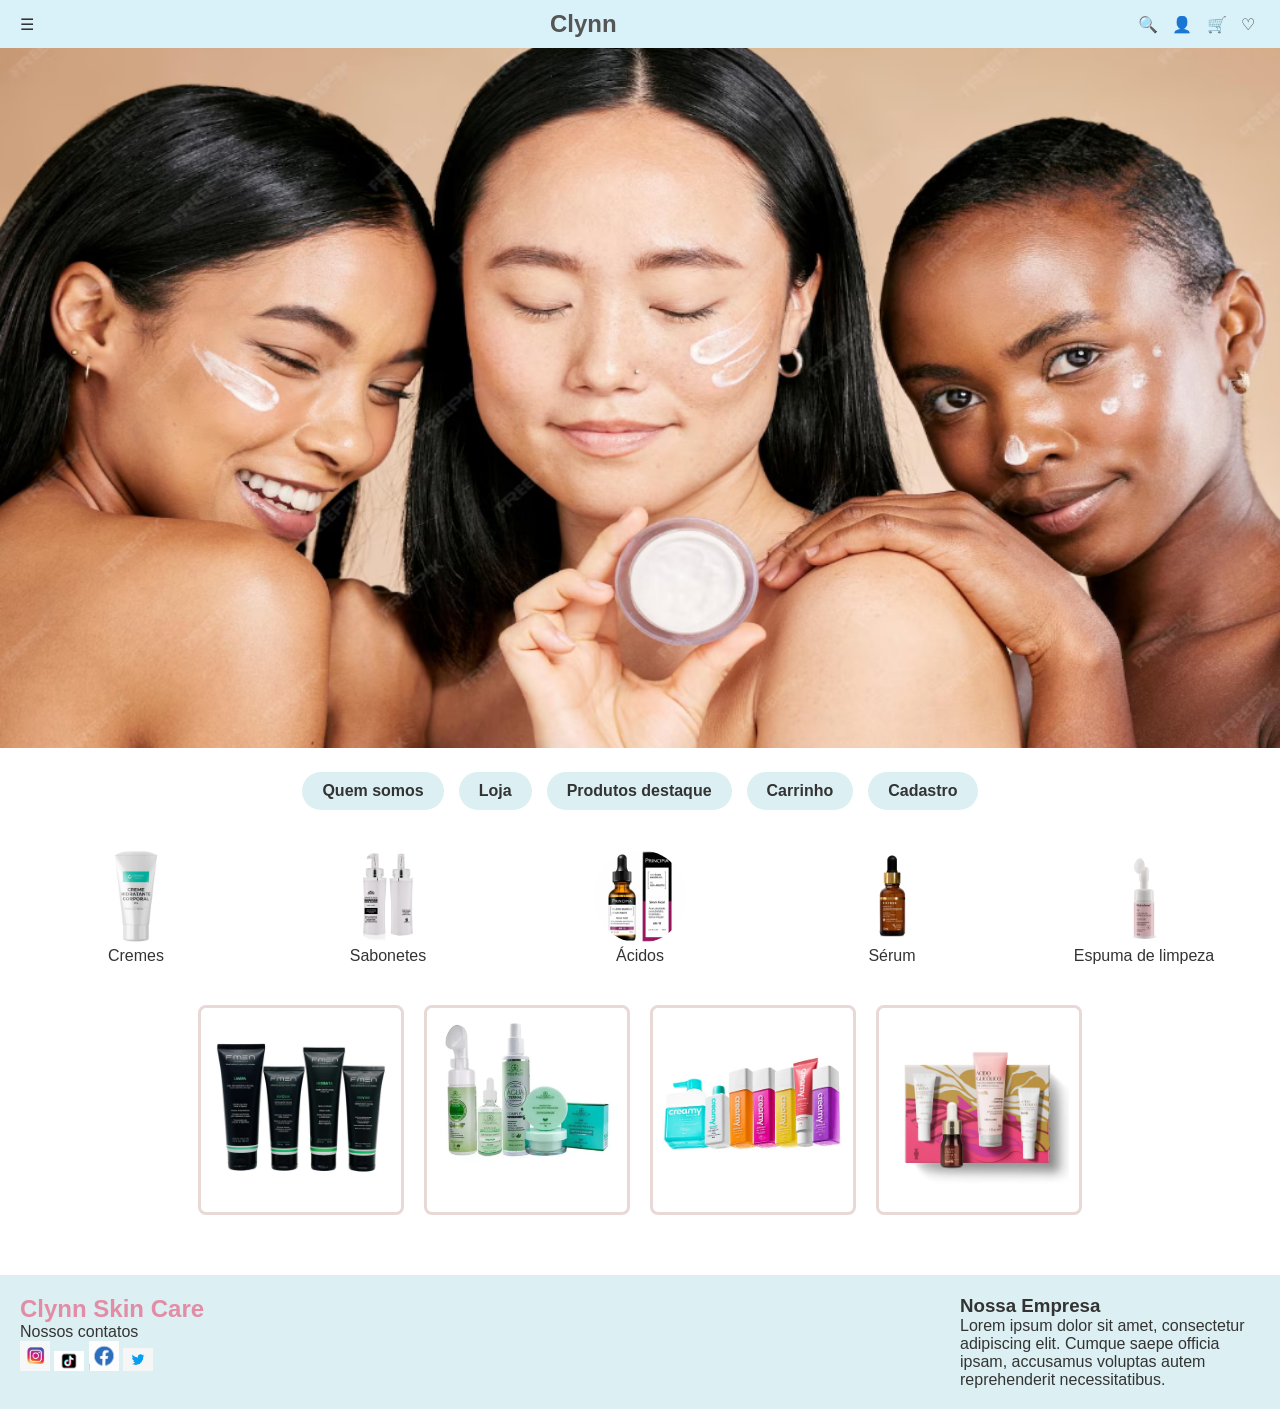
<file: index.html>
<!DOCTYPE html>
<html lang="pt-BR">
<head>
  <meta charset="UTF-8">
  <meta name="viewport" content="width=device-width, initial-scale=1.0">
  <title>Clynn - SkinCare</title>
  <link rel="stylesheet" href="style.css">
</head>
<body>
  <header class="topo">
    <div class="menu">&#9776;</div>
    <h1 class="logo">Clynn</h1>
    <div class="icones">
      <span>🔍</span>
      <span>👤</span>
      <span>🛒</span>
      <span>♡</span>
    </div>
  </header>
  <section class="banner">
    <img src="bannerInicial.png" alt="Banner Skincare">
  </section>
  <nav class="nav-links">
    <a href="indexQuemSomos.html" class="btn">Quem somos</a>
    <a href="indexLoja.html" class="btn">Loja</a>
    <a href="indexProdutoD.html" class="btn">Produtos destaque</a>
    <a href="indexCarrinho.html" class="btn">Carrinho</a>
    <a href="indexCadastro.html" class="btn">Cadastro</a>
  </nav>
  <section class="produtosInicial">
    <div class="produtoInicial"><img src="cremes.png" alt="Cremes"><p>Cremes</p></div>
    <div class="produtoInicial"><img src="sabonetes.png" alt="Sabonetes"><p>Sabonetes</p></div>
    <div class="produtoInicial"><img src="acidos.png" alt="Ácidos"><p>Ácidos</p></div>
    <div class="produtoInicial"><img src="serum.png" alt="Sérum"><p>Sérum</p></div>
    <div class="produtoInicial"><img src="espuma.png" alt="Espuma de limpeza"><p>Espuma de limpeza</p></div>
  </section>
  <main class="produtos-destaque">
    <div class="item">
      <img src="produto 1.png" alt="Kit masculino">
    </div>
    <div class="item">
      <img src="produto 2.png" alt="Kit verde">
    </div>
    <div class="item">
      <img src="produto 3.png" alt="Linha colorida">
    </div>
    <div class="item">
      <img src="produto 4.png" alt="Kit rosa">
    </div>
  </main>
  <footer class="footer">
    <div class="footer-left">
      <h2>Clynn <span>Skin Care</span></h2>
      <p>Nossos contatos</p>
      <div class="social">
        <span class="iconRS"><img width="30px" src="insta.png" alt=""></span>
        <span class="iconRS"><img width="30px" src="tiktok.png" alt=""></span>
        <span class="iconRS"><img width="30px" src="facebook.png" alt=""></span>
        <span class="iconRS"><img width="30px" src="twitter.png" alt=""></span>
      </div>
    </div>
    <div class="footer-right">
      <h3>Nossa Empresa</h3>
      <p>Lorem ipsum dolor sit amet, consectetur adipiscing elit. Cumque saepe officia ipsam, accusamus voluptas autem reprehenderit necessitatibus.</p>
    </div>
  </footer>

</body>
</html>
</file>
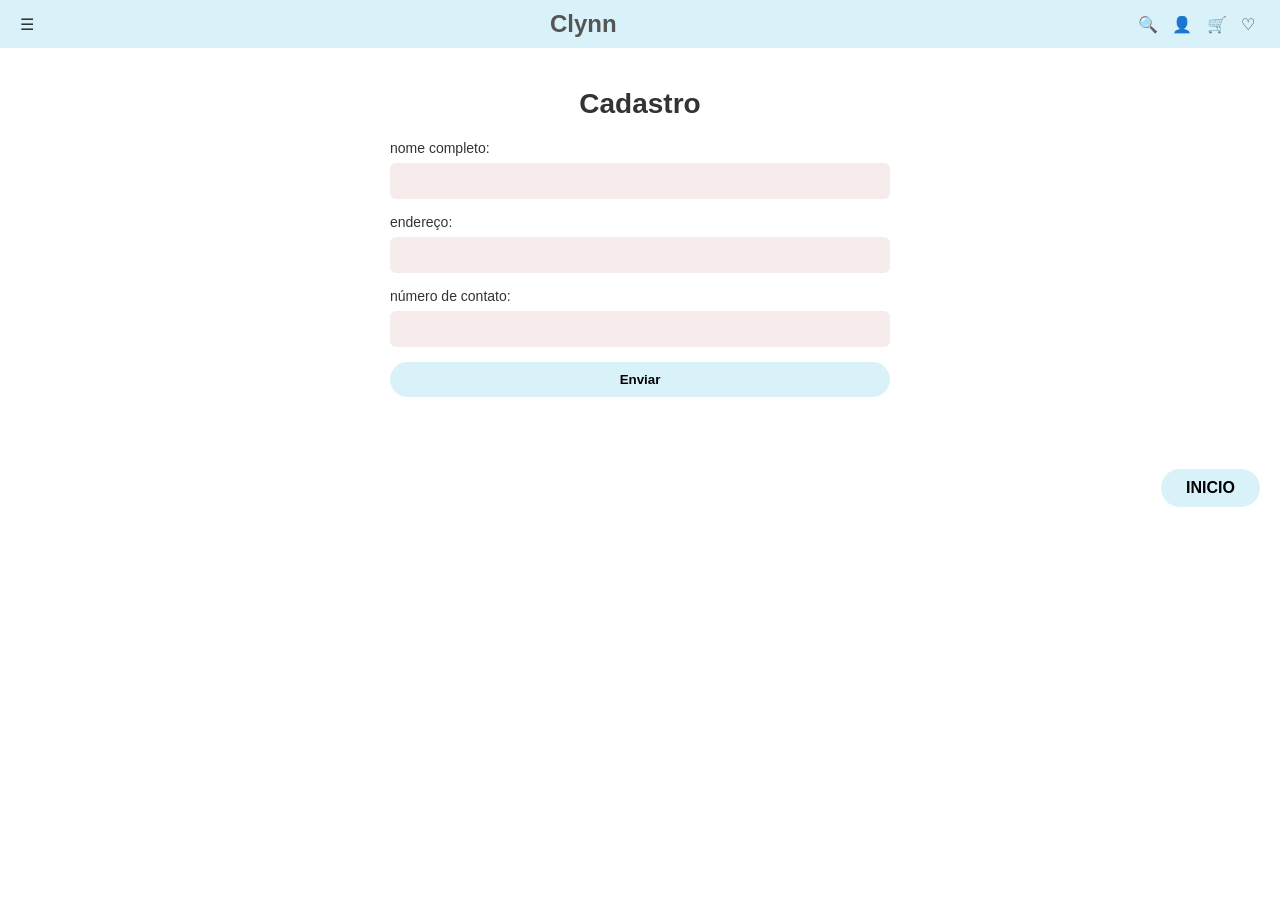
<file: indexCadastro.html>
<!DOCTYPE html>
<html lang="pt-BR">
<head>
  <meta charset="UTF-8">
  <meta name="viewport" content="width=device-width, initial-scale=1.0">
  <title>Clynn - Cadastro</title>
  <link rel="stylesheet" href="style.css">
</head>
<body>

  <header class="topo">
    <div class="menu">&#9776;</div>
    <h1 class="logo">Clynn</h1>
    <div class="icones">
      <span>🔍</span>
      <span>👤</span>
      <span>🛒</span>
      <span>♡</span>
    </div>
  </header>

  
  <main class="cadastro">
    <h2>Cadastro</h2>
    <form>
      <label for="nome">nome completo:</label>
      <input type="text" id="nome" name="nome">

      <label for="endereco">endereço:</label>
      <input type="text" id="endereco" name="endereco">

      <label for="contato">número de contato:</label>
      <input type="text" id="contato" name="contato">

      <button type="submit" class="btn-enviar">Enviar</button>
    </form>
  </main>


  <div class="btn-container">
    <a href="index.html" class="btn-inicio">INICIO</a>
  </div>

</body>
</html>
</file>
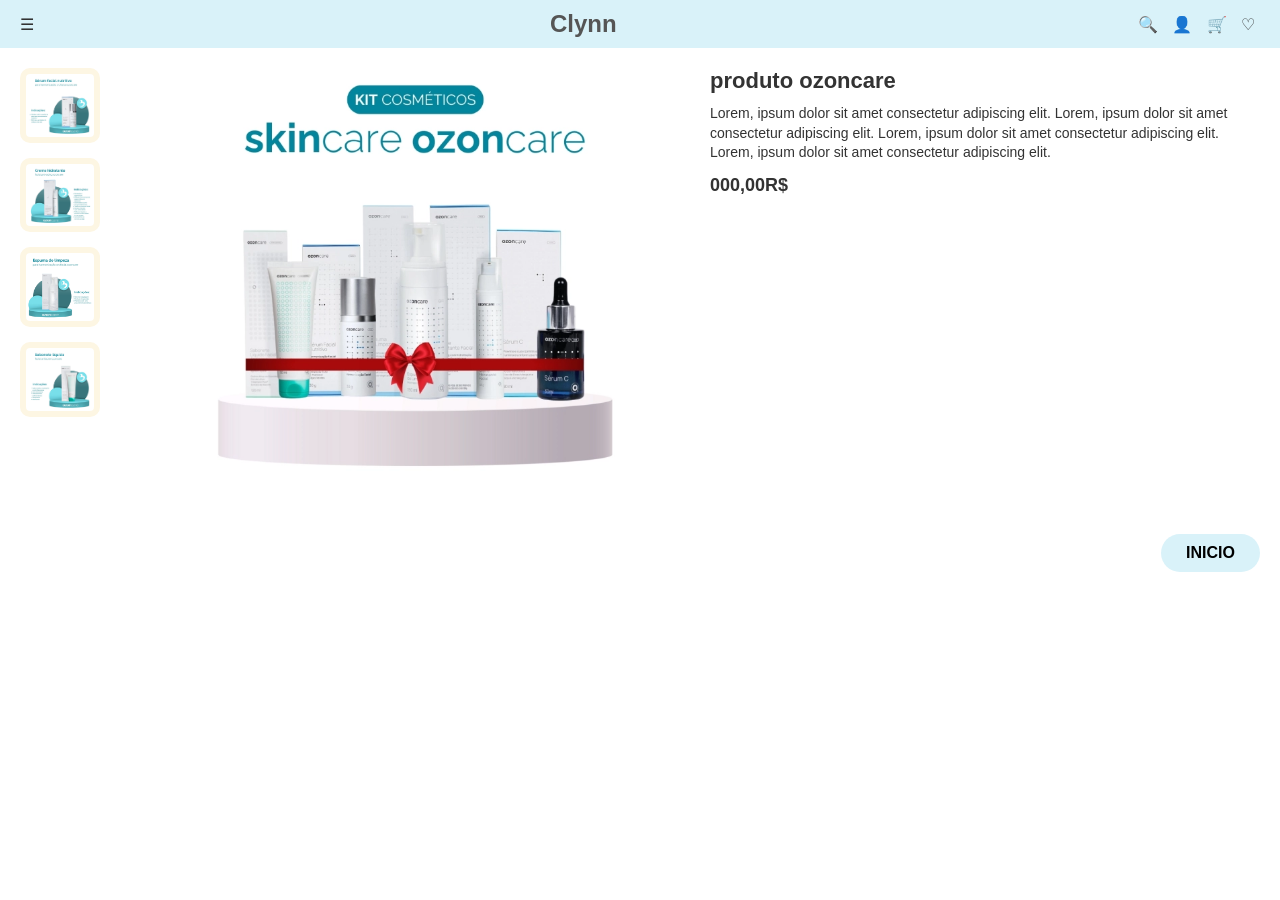
<file: indexCarrinho.html>
<!DOCTYPE html>
<html lang="pt-BR">
<head>
  <meta charset="UTF-8">
  <meta name="viewport" content="width=device-width, initial-scale=1.0">
  <title>Clynn - Página Inicial</title>
  <link rel="stylesheet" href="style.css">
</head>
<body>

  <header class="topo">
    <div class="menu">&#9776;</div>
    <h1 class="logo">Clynn</h1>
    <div class="icones">
      <span>🔍</span>
      <span>👤</span>
      <span>🛒</span>
      <span>♡</span>
    </div>
  </header>

  <main class="produto-detalhe">
    <aside class="miniaturas">
      <img src="produto carrinho 1.png" alt="Miniatura 1">
      <img src="produto carrinho 2.png" alt="Miniatura 2">
      <img src="produto carrinho 3.png" alt="Miniatura 3">
      <img src="produto carrinho 4.png" alt="Miniatura 4">
    </aside>
    <div class="imagem-principal">
      <img src="produto carrinho.png" alt="Produto principal">
    </div>

    <div class="info-produto">
      <h2>produto ozoncare</h2>
      <p>
        Lorem, ipsum dolor sit amet consectetur adipiscing elit.
        Lorem, ipsum dolor sit amet consectetur adipiscing elit.
        Lorem, ipsum dolor sit amet consectetur adipiscing elit.
        Lorem, ipsum dolor sit amet consectetur adipiscing elit.
      </p>
      <span class="preco">000,00R$</span>
    </div>
  </main>

 
  <div class="btn-container">
    <a href="index.html" class="btn-inicio">INICIO</a>
  </div>

</body>
</html>
</file>
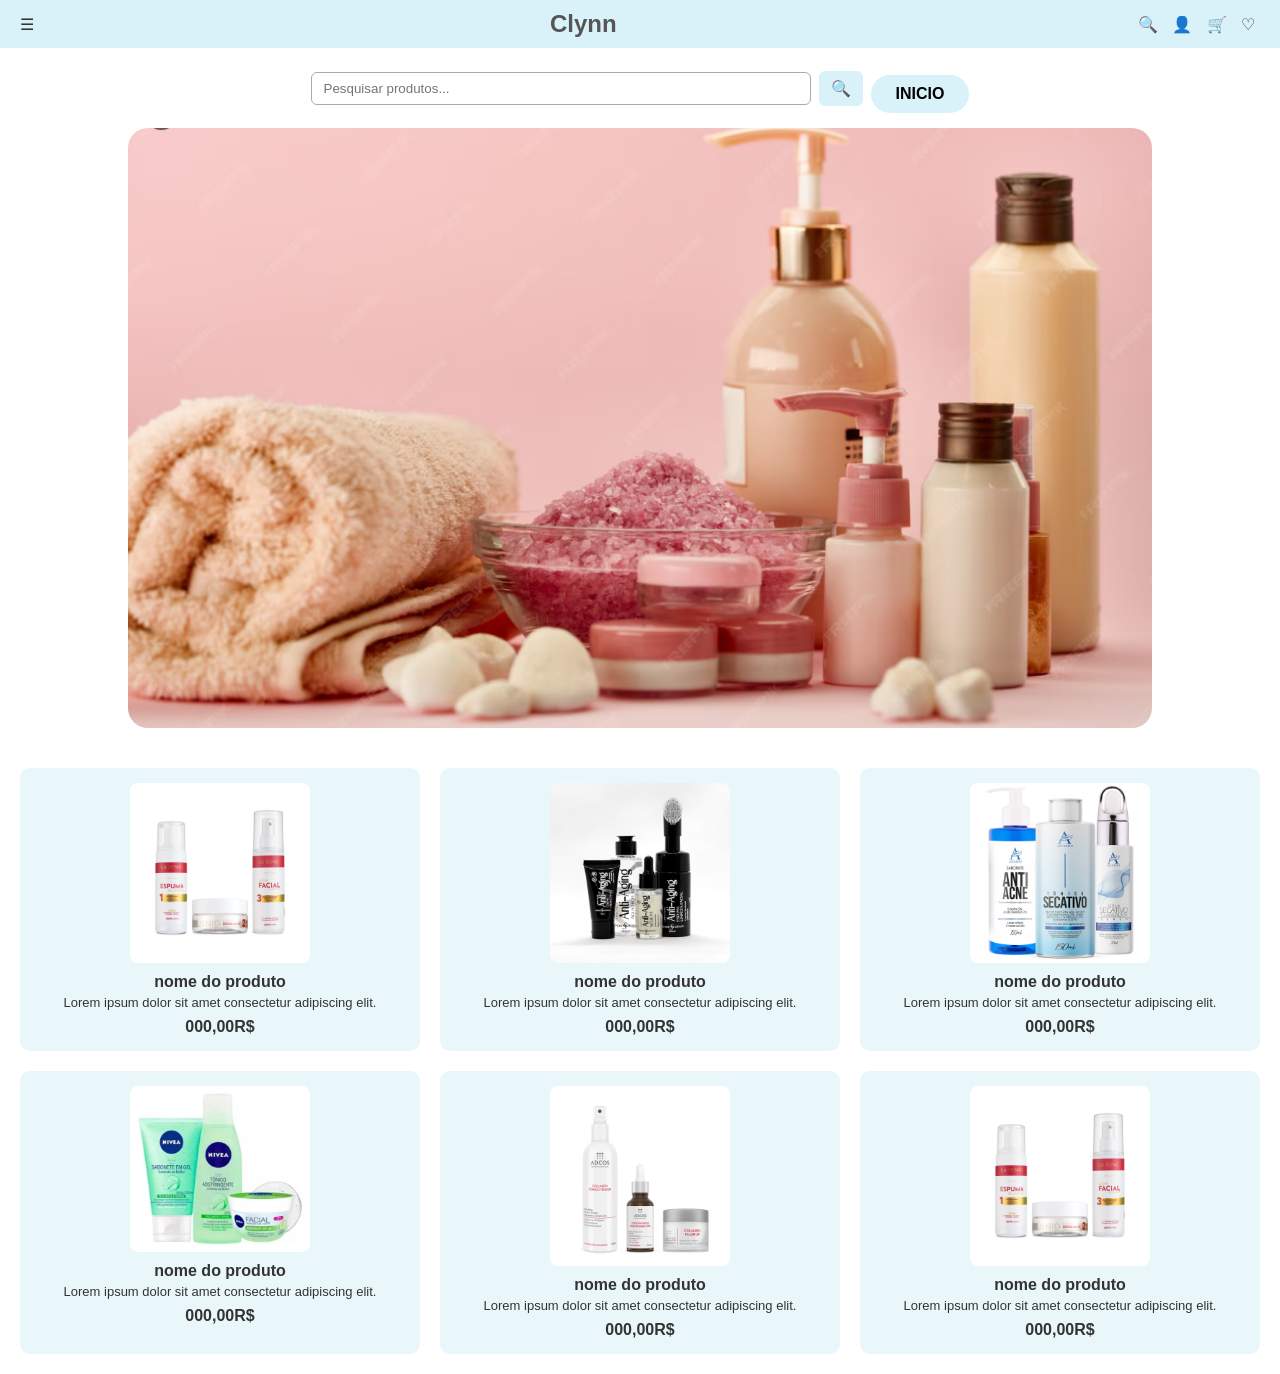
<file: indexLoja.html>
<!DOCTYPE html>
<html lang="pt-BR">
<head>
  <meta charset="UTF-8">
  <meta name="viewport" content="width=device-width, initial-scale=1.0">
  <title>Clynn - Página de Produtos</title>
  <link rel="stylesheet" href="style.css">
</head>
<body>
  <header class="topo">
    <div class="menu">&#9776;</div>
    <h1 class="logo">Clynn</h1>
    <div class="icones">
      <span>🔍</span>
      <span>👤</span>
      <span>🛒</span>
      <span>♡</span>
    </div>
  </header>

  <div class="search-bar">
    <input type="text" placeholder="Pesquisar produtos...">
    <button>🔍</button>
    <a href="index.html" class="btn-inicio">INICIO</a>
  </div>

  <section class="bannerLoja">
    <img src="banner loja.png" alt="Banner principal">
  </section>


  <section class="lista-produtos">
    <div class="produto">
      <img src="loja 1.png" alt="Produto 1">
      <h3>nome do produto</h3>
      <p>Lorem ipsum dolor sit amet consectetur adipiscing elit.</p>
      <span>000,00R$</span>
    </div>

    <div class="produto">
      <img src="loja 2.png" alt="Produto 2">
      <h3>nome do produto</h3>
      <p>Lorem ipsum dolor sit amet consectetur adipiscing elit.</p>
      <span>000,00R$</span>
    </div>

    <div class="produto">
      <img src="loja 3.png" alt="Produto 3">
      <h3>nome do produto</h3>
      <p>Lorem ipsum dolor sit amet consectetur adipiscing elit.</p>
      <span>000,00R$</span>
    </div>

    <div class="produto">
      <img src="loja 4.png" alt="Produto 4">
      <h3>nome do produto</h3>
      <p>Lorem ipsum dolor sit amet consectetur adipiscing elit.</p>
      <span>000,00R$</span>
    </div>

    <div class="produto">
      <img src="loja 5.png" alt="Produto 5">
      <h3>nome do produto</h3>
      <p>Lorem ipsum dolor sit amet consectetur adipiscing elit.</p>
      <span>000,00R$</span>
    </div>

    <div class="produto">
      <img src="loja 6.png" alt="Produto 6">
      <h3>nome do produto</h3>
      <p>Lorem ipsum dolor sit amet consectetur adipiscing elit.</p>
      <span>000,00R$</span>
    </div>
  </section>

</body>
</html>
</file>
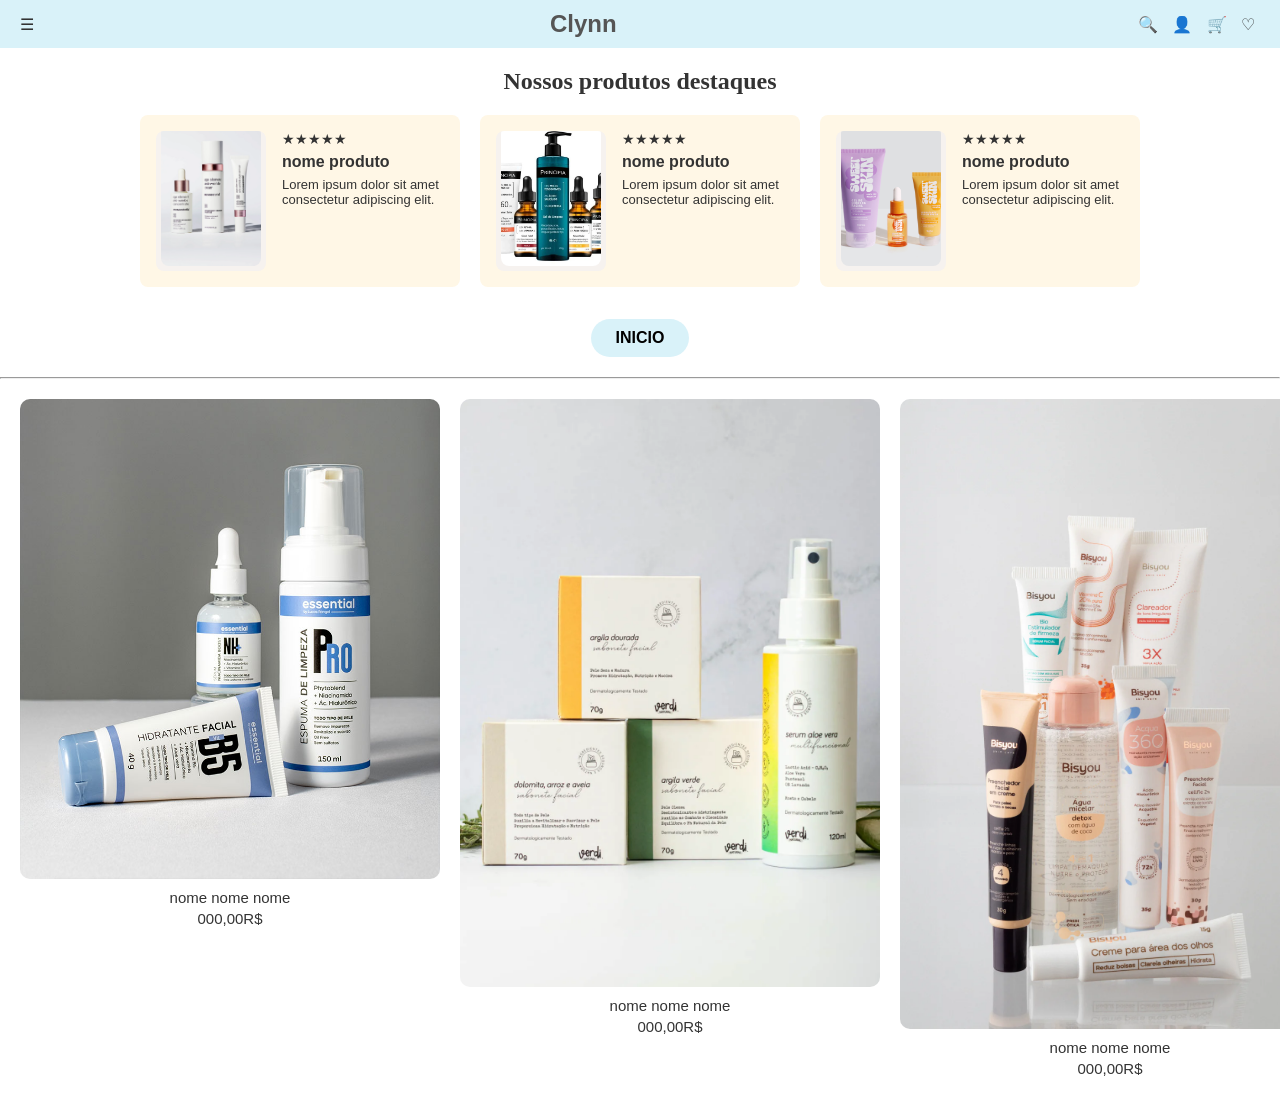
<file: indexProdutoD.html>
<!DOCTYPE html>
<html lang="pt-BR">
<head>
  <meta charset="UTF-8">
  <meta name="viewport" content="width=device-width, initial-scale=1.0">
  <title>Clynn - Produtos</title>
  <link rel="stylesheet" href="style.css">
</head>
<body>

  <header class="topo">
    <div class="menu">&#9776;</div>
    <h1 class="logo">Clynn</h1>
    <div class="icones">
      <span>🔍</span>
      <span>👤</span>
      <span>🛒</span>
      <span>♡</span>
    </div>
  </header>

  <section class="destaques">
  <h2>Nossos produtos destaques</h2>

  <div class="cards-destaques">
    <article class="card">
      <div class="card-thumb">
        <img src="produto destaque 1.png" alt="Produto 1">
      </div>
      <div class="card-info">
        <div class="stars">★★★★★</div>
        <h3>nome produto</h3>
        <p>Lorem ipsum dolor sit amet consectetur adipiscing elit.</p>
      </div>
    </article>

    <article class="card">
      <div class="card-thumb">
        <img src="produto destaque 2.png" alt="Produto 2">
      </div>
      <div class="card-info">
        <div class="stars">★★★★★</div>
        <h3>nome produto</h3>
        <p>Lorem ipsum dolor sit amet consectetur adipiscing elit.</p>
      </div>
    </article>

    <article class="card">
      <div class="card-thumb">
        <img src="produto destaque 3.png" alt="Produto 3">
      </div>
      <div class="card-info">
        <div class="stars">★★★★★</div>
        <h3>nome produto</h3>
        <p>Lorem ipsum dolor sit amet consectetur adipiscing elit.</p>
      </div>
    </article>
  </div>

  <a href="index.html" class="btn-inicio">INICIO</a>
</section>

  <hr>

  <section class="produtos">
    <div class="produto">
      <img src="produto a.png" alt="Produto A">
      <p>nome nome nome</p>
      <p>000,00R$</p>
    </div>

    <div class="produto">
      <img src="produto b.png" alt="Produto B">
      <p>nome nome nome</p>
      <p>000,00R$</p>
    </div>

    <div class="produto">
      <img src="produto c.png" alt="Produto C">
      <p>nome nome nome</p>
      <p>000,00R$</p>
    </div>
  </section>

</body>
</html>
</file>
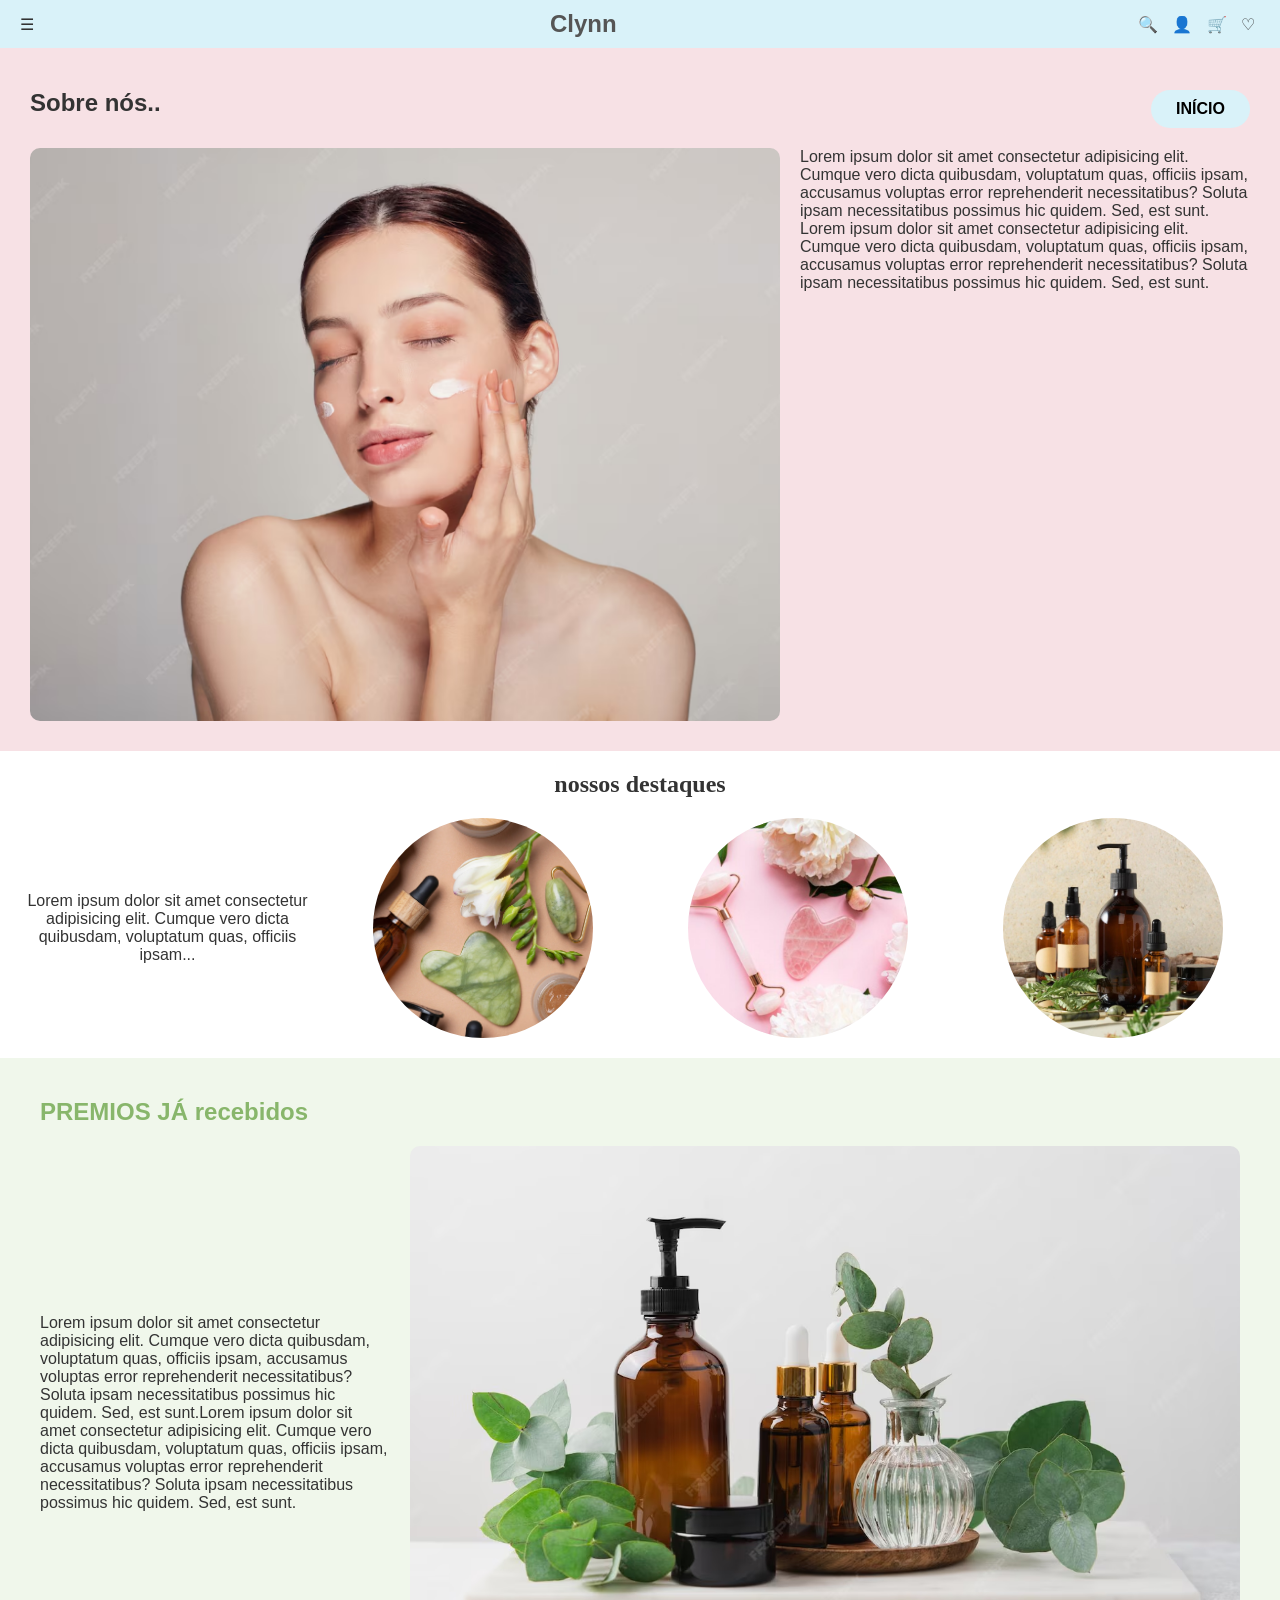
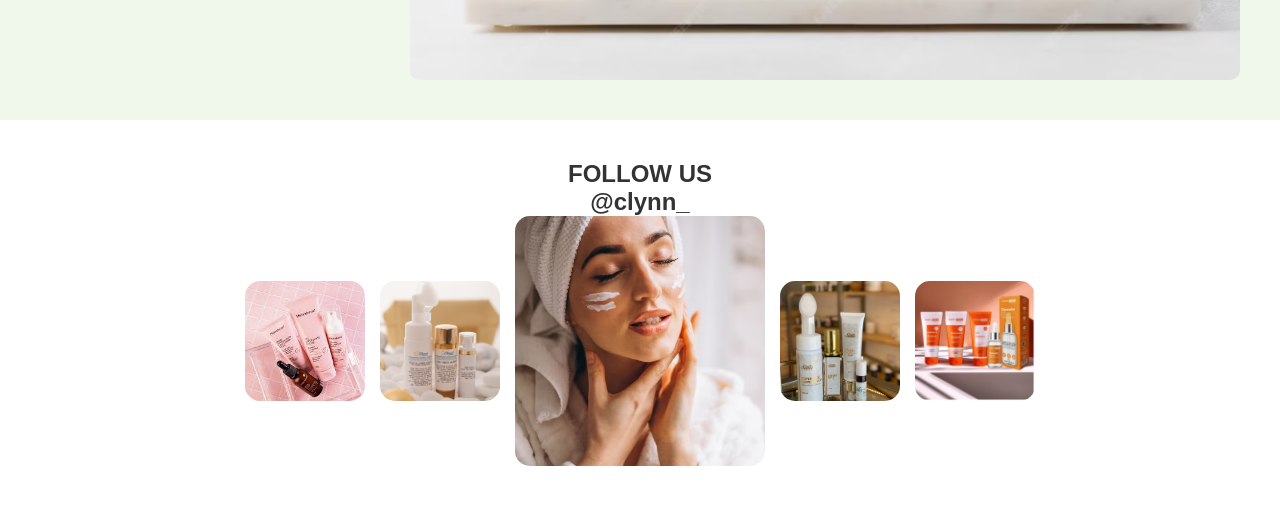
<file: indexQuemSomos.html>
<!DOCTYPE html>
<html lang="pt-BR">
<head>
  <meta charset="UTF-8">
  <meta name="viewport" content="width=device-width, initial-scale=1.0">
  <title>Quem Somos - Clynn</title>
  <link rel="stylesheet" href="style.css">
</head>
<body>
  <header class="topo">
    <div class="menu">&#9776;</div>
    <h1 class="logo">Clynn</h1>
    <div class="icones">
      <span>🔍</span>
      <span>👤</span>
      <span>🛒</span>
      <span>♡</span>
    </div>
  </header>
  
  <section class="sobre-nos">
    <div class="topoQS">
      <h2>Sobre nós..</h2>
      <a href="index.html" class="btn-inicio">INÍCIO</a>
    </div>
    <div class="sobre-conteudo">
      <img src="mulher skin care 1.png" alt="">
      <div class="texto">
        <p>Lorem ipsum dolor sit amet consectetur adipisicing elit. Cumque vero dicta quibusdam, voluptatum quas, officiis ipsam, accusamus voluptas error reprehenderit necessitatibus? Soluta ipsam necessitatibus possimus hic quidem. Sed, est sunt.</p>
        <p>Lorem ipsum dolor sit amet consectetur adipisicing elit. Cumque vero dicta quibusdam, voluptatum quas, officiis ipsam, accusamus voluptas error reprehenderit necessitatibus? Soluta ipsam necessitatibus possimus hic quidem. Sed, est sunt.</p>
      </div>
    </div>
  </section>
  <section class="destaques">
    <h2>nossos destaques</h2>
    <div class="destaques-grid">
      <div class="texto">Lorem ipsum dolor sit amet consectetur adipisicing elit. Cumque vero dicta quibusdam, voluptatum quas, officiis ipsam...</div>
      <img src="bolinha 1.png" alt="">
      <img src="bolinha 2.png" alt="">
      <img src="bolinha 3.png" alt="">
    </div>
  </section>
  <section class="premios">
    <h2>PREMIOS JÁ recebidos</h2>
    <div class="premios-conteudo">
      <p>Lorem ipsum dolor sit amet consectetur adipisicing elit. Cumque vero dicta quibusdam, voluptatum quas, officiis ipsam, accusamus voluptas error reprehenderit necessitatibus? Soluta ipsam necessitatibus possimus hic quidem. Sed, est sunt.Lorem ipsum dolor sit amet consectetur adipisicing elit. Cumque vero dicta quibusdam, voluptatum quas, officiis ipsam, accusamus voluptas error reprehenderit necessitatibus? Soluta ipsam necessitatibus possimus hic quidem. Sed, est sunt.</p>
      <img src="premio img.png" alt="">
    </div>
  </section>
  <section class="follow">
    <h2>FOLLOW US</h2>
    <h1>@clynn_</h1>
  <div class="follow-gallery">
    <img src="foto 2.png" alt="foto1" class="small">
    <img src="foto 1.png" alt="foto2" class="small">
    <img src="foto central.png" alt="foto3" class="main">
    <img src="foto 3.png" alt="foto4" class="small">
    <img src="foto 4.png" alt="foto5" class="small">
  </div>
</section>

</body>
</html>
</file>
<file: style.css>
* {
  margin: 0;
  padding: 0;
  box-sizing: border-box;
}

body {
  font-family: Arial, sans-serif;
  background: #fff;
  color: #333;
}

.header {
  display: flex;
  justify-content: space-between;
  align-items: center;
  background: #dceff2;
  padding: 10px 20px;
}

.logo {
  font-size: 24px;
  font-weight: bold;
  color: #555;
}

.menu-icons a {
  margin-left: 15px;
  font-size: 20px;
  text-decoration: none;
  color: #555;
}

.banner img {
  width: 100%;
  height: 700px;
}

.nav-links {
  display: flex;
  justify-content: center;
  margin: 20px 0;
  gap: 15px;
}

.btn {
  background: #dceff2;
  padding: 10px 20px;
  border-radius: 20px;
  text-decoration: none;
  color: #333;
  font-weight: bold;
  transition: background 0.3s;
}

.btn:hover {
  background: #b5e0e7;
}

.produtosInicial {
  display: grid;
  grid-template-columns: repeat(auto-fit, minmax(150px, 1fr));
  gap: 20px;
  padding: 20px;
}

.produtoInicial {
  text-align: center;
}

.produtoInicial img {
  max-width: 40%;
  border-radius: 10px;
  border-radius: 60px;
}

.footer {
  display: flex;
  justify-content: space-between;
  padding: 20px;
  background: #dceff2;
  margin-top: 40px;
}

.footer-left h2 {
  color: #e38ca5;
}

.footer-left .social a {
  margin-right: 10px;
  text-decoration: none;
  font-size: 18px;
}

.footer-right {
  max-width: 300px;
}
.produtos-destaque {
  display: flex;
  justify-content: center;  
  gap: 20px;                
  overflow-x: auto;       
  padding: 20px;
}

.produtos-destaque .item {
  flex: 0 0 auto;         
  border: 3px solid #e9d9d6;
  border-radius: 8px;
  padding: 10px;
  background: #fff;
  transition: transform 0.3s, box-shadow 0.3s;
  text-align: center;
}

.produtos-destaque .item:hover {
  transform: scale(1.05);
  box-shadow: 0px 4px 15px rgba(0,0,0,0.1);
}

.produtos-destaque img {
  max-width: 180px; 
  height: auto;
}






.sobre-nos {
  padding: 30px;
  background: #f7e1e5;
}

.sobre-nos .topoQS {
  display: flex;
  justify-content: space-between;
  align-items: center;
  margin-bottom: 20px;
}

.btn-inicio {
  background: #dceff2;
  padding: 8px 15px;
  border-radius: 20px;
  text-decoration: none;
  color: #333;
  font-weight: bold;
}

.btn-inicio:hover {
  background: #b5e0e7;
}

.sobre-conteudo {
  display: flex;
  gap: 20px;
}

.sobre-conteudo img {
  width: 750px; 
  border-radius: 10px;
}

.destaques {
  padding: 40px;
}

.destaques h2 {
  margin-bottom: 20px;
  font-family: serif;
}

.destaques-grid {
  display: grid;
  grid-template-columns: 1fr 1fr 1fr 1fr;
  gap: 20px;
  align-items: center;
}

.destaques img {
  width: 220px;  
  height: 220px;
  object-fit: cover; 
  border-radius: 50%;
  margin: 0 auto;
  display: block;
}


.premios {
  background: #f0f7eb;
  padding: 40px;
}

.premios h2 {
  color: #88b66b;
  margin-bottom: 20px;
}

.premios-conteudo {
  display: flex;
  gap: 20px;
  align-items: center;
}

.premios-conteudo img {
  width: 850px;   
  border-radius: 10px;
}

.follow {
  text-align: center;
  padding: 40px;
}

.follow-grid {
  display: flex;
  justify-content: center;
  gap: 20px;
  margin-top: 20px;
}

.follow-grid img {
  width: 150px;
  border-radius: 10px;
}

.follow-us {
  text-align: center;
  margin: 40px 0;
}

.follow-gallery {
  display: flex;
  justify-content: center;
  align-items: center;
  gap: 15px;
}

.follow-gallery img {
  border-radius: 15px;
  object-fit: cover;
}

.follow-gallery img.small {
  width: 120px;
  height: 120px;
}

.follow-gallery img.main {
  width: 250px;
  height: 250px;
}







.topo {
  display: flex;
  justify-content: space-between;
  align-items: center;
  background: #d9f2f9;
  padding: 10px 20px;
}

.logo {
  font-size: 24px;
  margin: 0;
}

.icones span {
  margin: 0 5px;
  cursor: pointer;
}

.destaques {
  text-align: center;
  padding: 20px;
}

.cards-destaques {
  display: flex;
  gap: 20px;
  justify-content: center;
  align-items: stretch;
  margin: 20px 0;
  flex-wrap: wrap;
}
.cards-destaques img {
  display: block;
  width: 100%;
  height: 100%;
  object-fit: cover;          /* preenche sem distorcer */
  clip-path: none !important; /* remove qualquer clip-path anterior */
  -webkit-clip-path: none !important;
  border-radius: 8px !important; /* cantos suaves, mas NÃO circulares */
}

.card {
  background: #fff7e6;
  padding: 16px;
  border-radius: 8px;
  width: 320px;
  display: flex;
  gap: 16px;
  align-items: flex-start;
  box-sizing: border-box;
}

.card img {
  width: 100px;
  display: block;
  margin-bottom: 10px;
}

.btn-inicio {
  display: inline-block;
  background-color: #d9f2f9;
  color: black;
  font-weight: bold;
  text-decoration: none;
  padding: 10px 25px;
  border-radius: 20px;
  transition: all 0.2s ease;
  margin-top: 12px;
}
.btn-inicio:hover {
  transform: translateY(-2px);
}

.produtos {
  display: grid;
  grid-template-columns: repeat(3, 1fr);
  gap: 20px;
  padding: 20px;
  text-align: center;
}

.produto img {
  width: 420px;          /* largura fixa para não ficar gigante */
  height: auto;          /* mantém proporção da imagem */
  border-radius: 10px;
  margin-bottom: 10px;
  display: block;
  margin-left: auto;
  margin-right: auto;    /* centraliza dentro do card */
}

.produto p {
  margin: 4px 0;
  font-size: 15px;
}

@media (max-width: 820px) {
  .cards-destaques {
    flex-direction: column;
    align-items: center;
  }
  .card {
    width: 92%;
    max-width: 520px;
  }
  .card-thumb {
    width: 100px;
    height: 120px;
    flex: 0 0 100px;
  }
}

.card-thumb {
  width: 110px;
  height: 140px;
  flex: 0 0 110px;
  overflow: hidden;   /* corta o que passar do retângulo */
  border-radius: 8px;
  background: #f6f2ef;
  display: flex;
  align-items: center;
  justify-content: center;
}

/* Informação do card */
.card-info {
  flex: 1;
  text-align: left;
}
.card-info .stars {
  margin-bottom: 6px;
  font-size: 14px;
}
.card-info h3 {
  margin: 0 0 6px 0;
  font-size: 16px;
}
.card-info p {
  margin: 0;
  font-size: 13px;
  color: #333;
}








.search-bar {
  display: flex;
  justify-content: center;
  align-items: center;
  gap: 8px;
  padding: 15px;
}

.search-bar input {
  padding: 8px 12px;
  border: 1px solid #aaa;
  border-radius: 6px;
  width: 60%;
  max-width: 500px;
}

.search-bar button {
  background: #d9f2f9;
  border: none;
  padding: 8px 12px;
  border-radius: 6px;
  cursor: pointer;
  font-size: 16px;
}

.btn-inicio {
  display: inline-block;
  background-color: #d9f2f9;
  color: black;
  font-weight: bold;
  text-decoration: none;
  padding: 8px 20px;
  border-radius: 20px;
  transition: all 0.3s ease;
}

.btn-inicio:hover {
  background-color: #b3e5f0;
  transform: scale(1.05);
}


.bannerLoja img {
  width: 80%;
  height: 600px;
  display: block;
  margin: 0 auto 20px;
  border-radius: 20px;
  padding: auto;
}

.lista-produtos {
  display: grid;
  grid-template-columns: repeat(3, 1fr);
  gap: 20px;
  padding: 20px;
}

.lista-produtos .produto {
  background: #e9f7fa;
  border-radius: 10px;
  padding: 15px;
  text-align: center;
}

.lista-produtos .produto img {
  width: 180px;
  height: auto;
  margin-bottom: 10px;
  border-radius: 8px;
}

.lista-produtos .produto h3 {
  margin: 8px 0 4px;
  font-size: 16px;
}

.lista-produtos .produto p {
  font-size: 13px;
  color: #333;
  margin: 0 0 8px;
}

.lista-produtos .produto span {
  font-weight: bold;
  display: block;
  margin-top: 6px;
}

@media (max-width: 900px) {
  .lista-produtos {
    grid-template-columns: 1fr 1fr;
  }
}
@media (max-width: 600px) {
  .lista-produtos {
    grid-template-columns: 1fr;
  }
  .search-bar {
    flex-direction: column;
  }
  .search-bar input {
    width: 100%;
  }
}








.produto-detalhe {
  display: grid;
  grid-template-columns: 100px 1fr 1fr;
  gap: 20px;
  padding: 20px;
  align-items: start;
}

/* Miniaturas */
.miniaturas {
  display: flex;
  flex-direction: column;
  gap: 15px;
}

.miniaturas img {
  width: 80px;
  height: auto;
  border-radius: 10px;
  background: #fdf6e3;
  padding: 6px;
  cursor: pointer;
  transition: transform 0.2s;
}

.miniaturas img:hover {
  transform: scale(1.05);
}

/* Imagem principal */
.imagem-principal img {
  width: 100%;
  max-width: 450px;
  border-radius: 8px;
  display: block;
  margin: 0 auto;
}

/* Info do produto */
.info-produto {
  text-align: left;
}

.info-produto h2 {
  font-size: 22px;
  margin-bottom: 10px;
}

.info-produto p {
  font-size: 14px;
  line-height: 1.4;
  margin-bottom: 12px;
}

.info-produto .preco {
  font-weight: bold;
  font-size: 18px;
}

/* Botão INICIO (igual aos outros) */
.btn-container {
  text-align: right;
  padding: 20px;
}

.btn-inicio {
  display: inline-block;
  background-color: #d9f2f9;
  color: black;
  font-weight: bold;
  text-decoration: none;
  padding: 10px 25px;
  border-radius: 20px;
  transition: all 0.3s ease;
}

.btn-inicio:hover {
  background-color: #b3e5f0;
  transform: scale(1.05);
}

/* Responsividade */
@media (max-width: 900px) {
  .produto-detalhe {
    grid-template-columns: 1fr;
    text-align: center;
  }
  .miniaturas {
    flex-direction: row;
    justify-content: center;
  }
  .imagem-principal img {
    max-width: 100%;
  }
  .info-produto {
    text-align: center;
  }
}





.cadastro {
  max-width: 500px;
  margin: 40px auto;
  text-align: center;
}

.cadastro h2 {
  font-size: 28px;
  margin-bottom: 20px;
}

.cadastro form {
  display: flex;
  flex-direction: column;
  gap: 15px;
}

.cadastro label {
  text-align: left;
  font-size: 14px;
  margin-bottom: -8px;
}

.cadastro input {
  padding: 10px;
  border: none;
  border-radius: 6px;
  background: #f6ecec;
  font-size: 14px;
}

.btn-enviar {
  background: #d9f2f9;
  border: none;
  padding: 10px;
  border-radius: 20px;
  font-weight: bold;
  cursor: pointer;
  transition: all 0.3s ease;
}

.btn-enviar:hover {
  background: #b3e5f0;
  transform: scale(1.05);
}


.btn-container {
  text-align: right;
  padding: 20px;
}
</file>
